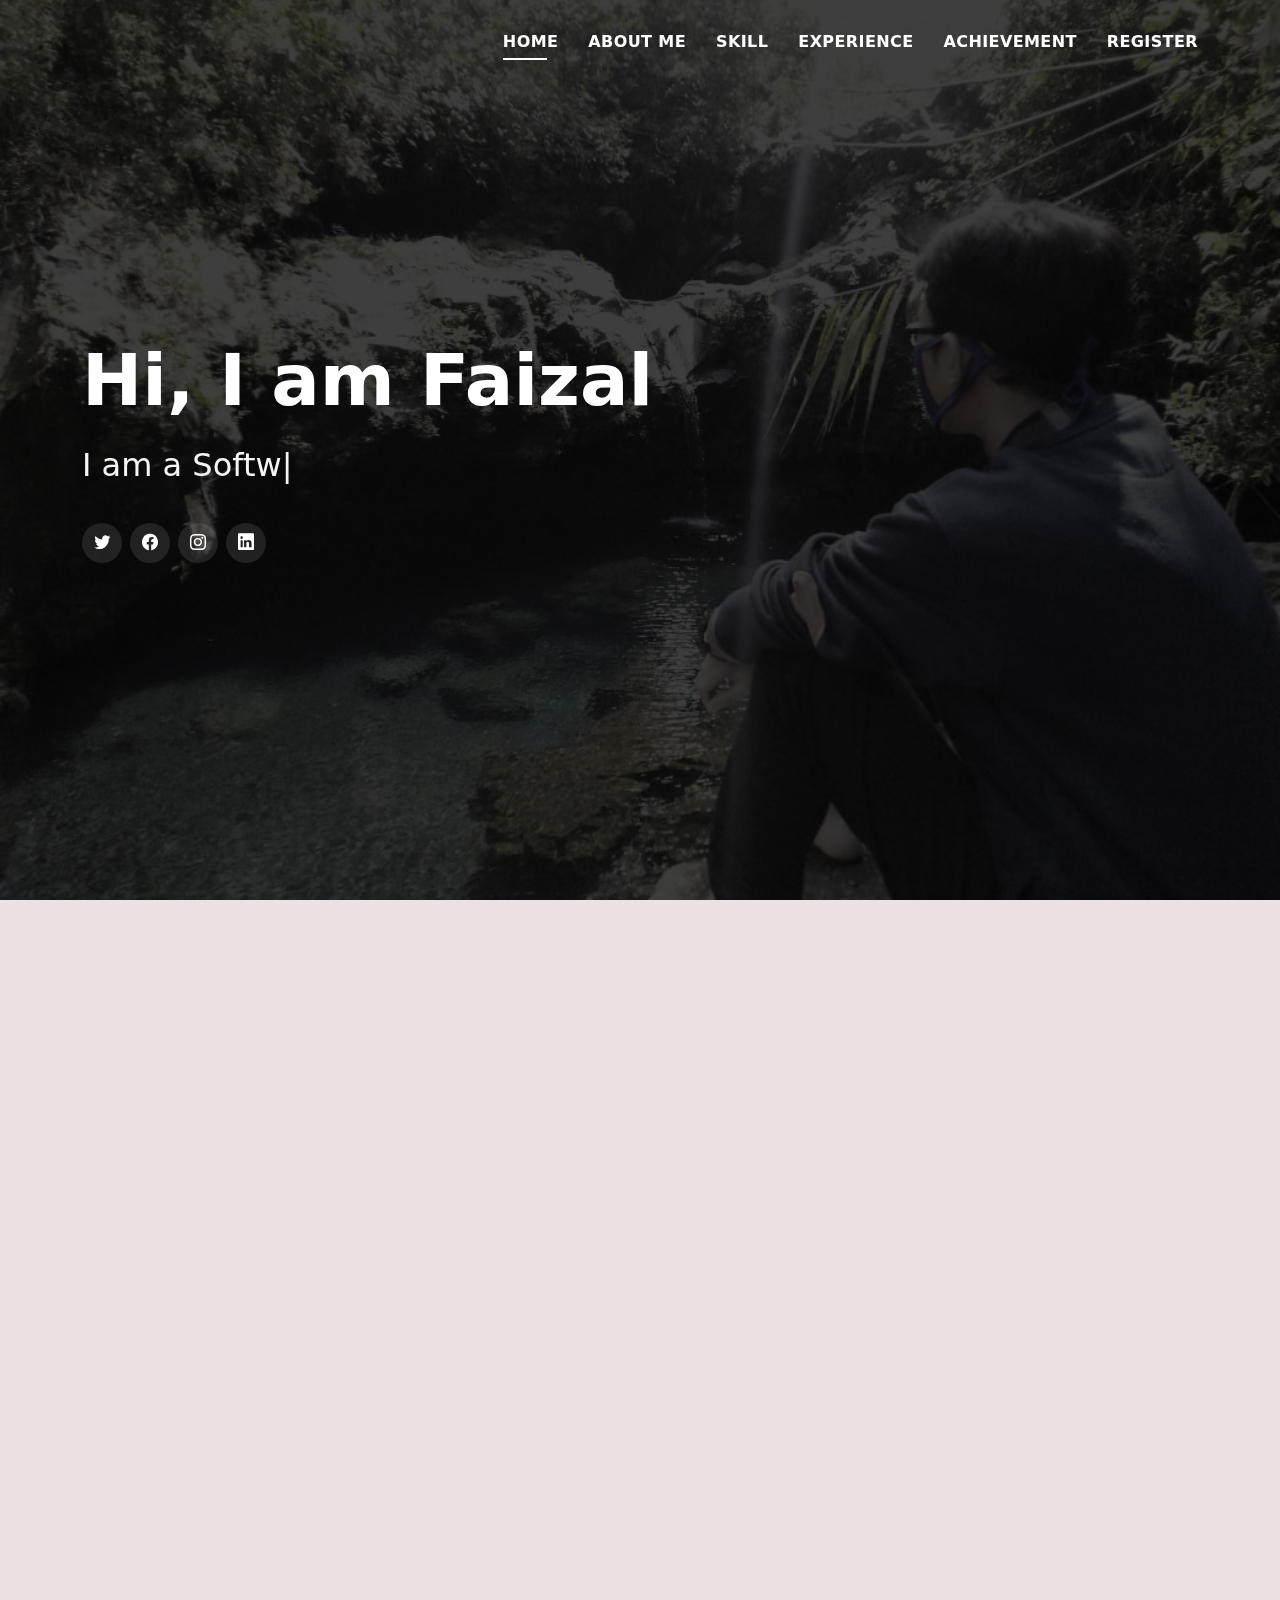
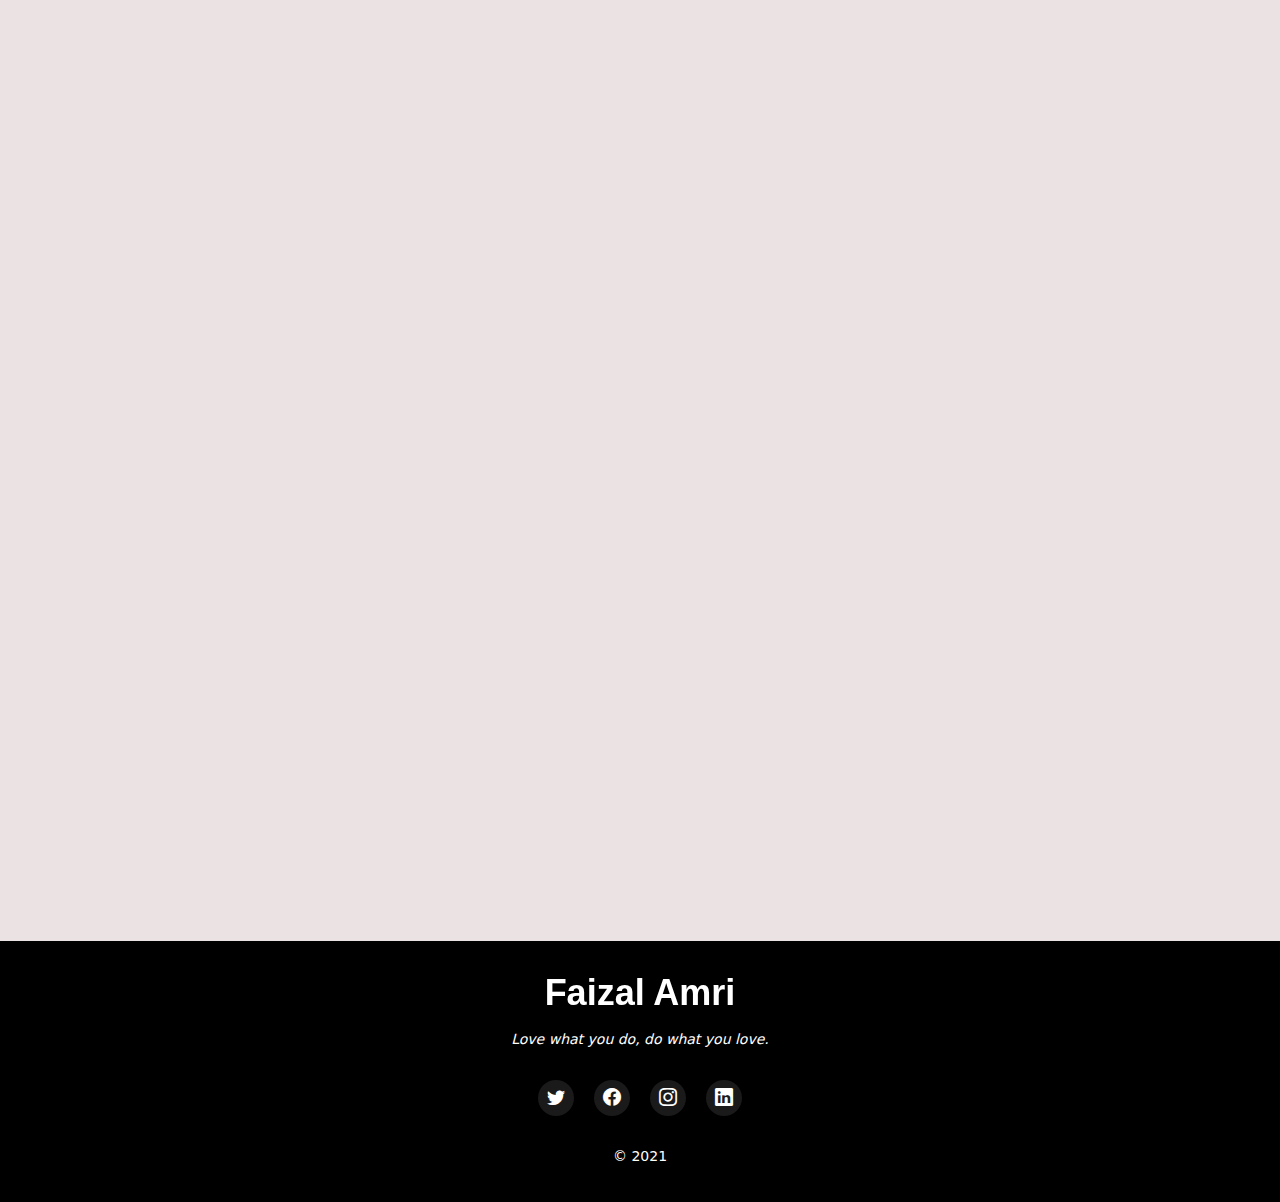
<file: index.html>
<!DOCTYPE html>
<html>

<head>


  <meta charset="utf-8">
  <meta content="width=device-width, initial-scale=1.0" name="viewport">

  <title>Welcome to My Profile | Faizal Amri</title>
  <meta content="" name="description">
  <meta content="" name="keywords">

  <!-- Favicons -->
  <link href="assets/img/icon.png" rel="icon">

  <!-- CSS Files -->
  <link href="https://unpkg.com/aos@2.3.1/dist/aos.css" rel="stylesheet">
  <link href="assets/vendor/bootstrap/css/bootstrap.min.css" rel="stylesheet">
  <link href="assets/vendor/bootstrap-icons/bootstrap-icons.css" rel="stylesheet">
  <link href="assets/vendor/glightbox/css/glightbox.min.css" rel="stylesheet">
  <link href="assets/vendor/swiper/swiper-bundle.min.css" rel="stylesheet">
  <link href="assets/css/style.css" rel="stylesheet">

  
</head>

<body>

  <!-- ======= Header ======= -->
  <header id="header" class="fixed-top">
    <div class="container d-flex align-items-center justify-content-between">
      <span></span>
      <nav id="navbar" class="navbar">
        <ul>
          <li><a class="nav-link scrollto active" href="#home">Home</a></li>
          <li><a class="nav-link scrollto" href="#about">About Me</a></li>
          <li><a class="nav-link scrollto" href="#skill">Skill</a></li>
          <li><a class="nav-link scrollto " href="#exp">Experience</a></li>
          <li><a class="nav-link scrollto " href="#ach">Achievement</a></li>
          <li><a class="nav-link scrollto " href="form.html">Register</a></li>
        </ul>
        <i class="bi bi-list mobile-nav-toggle"></i>
      </nav>
    </div>
  </header>
  <!-- End Header -->

  <!-- ======= Hero Section ======= -->
  <div id="home" class="hero route bg-image" style="background-image: url(assets/img/hero.jpg)">
    <div class="overlay-itro"></div>
    <div class="hero-content display-table">
      <div class="table-cell">
        <div class="container" data-aos="zoom-in" data-aos-duration="2000">
          <h1 class="hero-title mb-4">Hi, I am Faizal</h1>
          <p class="display-6 color-d">I am a <span class="typed" data-typed-items="Software Engineer , College Student, Freelancer"></span></p>
          <div class="social-links">
            <a href="https://mobile.twitter.com/lzyaaf" class="twitter"><i class="bi bi-twitter"></i></a>
            <a href="https://m.facebook.com/faizal.amri.9484" class="facebook"><i class="bi bi-facebook"></i></a>
            <a href="https://www.instagram.com/faizamr_/" class="instagram"><i class="bi bi-instagram"></i></a>
            <a href="https://www.linkedin.com/mwlite/in/faizal-amri-47a2541ba" class="linkedin"><i class="bi bi-linkedin"></i></a>
          </div>
        </div>
      </div>
    </div>
  </div><!-- End Hero Section -->

  <main id="main">

    <!-- ======= About Section ======= -->
    <section id="about" class="about-mf sect-pt4 route">
      <div class="container" data-aos="fade-up">
        <div class="row">
          <div class="col-sm-12">
            <div class="title-box text-center">
              <h3 class="title-a">
                About Me
              </h3>
              <div class="line-mf"></div>
            </div>
            <div class="box-shadow-full">
              <div class="row">
                <div class="row">
                  <div class="col-lg-4 about-img" data-aos="fade-right">
                    <img src="assets/img/profil.jpg" class="img-fluid" alt="">
                  </div>
                  <div class="col-lg-8 pt-4 pt-lg-0 content" data-aos="fade-left">
                    <h4>Profile</h4>
                    <div class="row">
                      <div class="col-lg-6">
                        <table>
                          <tr>
                            <td  width=150px><i class="bi bi-chevron-right"></i><strong>Name</strong></td>
                            <td width=15px>:</td>
                            <td>Faizal Amri</td>
                          </tr>
                          <tr>
                            <td><i class="bi bi-chevron-right"></i><strong>Date of Birth</strong></td>
                            <td>:</td>
                            <td>3 November 2001</td>
                          </tr>
                          <tr>
                            <td><i class="bi bi-chevron-right"></i><strong>Gender</strong></td>
                            <td>:</td>
                            <td>Male</td>
                          </tr>
                          <tr>
                            <td><i class="bi bi-chevron-right"></i><strong>Religion</strong></td>
                            <td>:</td>
                            <td>Islam</td>
                          </tr>
                        </table>
                      </div>
                      <div class="col-lg-6">
                        <table>
                          <tr>
                            <td  width=150px><i class="bi bi-chevron-right"></i><strong>City</strong></td>
                            <td width=15px>:</td>
                            <td>Tegal</td>
                          </tr>
                          <tr>
                            <td><i class="bi bi-chevron-right"></i><strong>E-mail</strong></td>
                            <td>:</td>
                            <td>Faizalamri15@gmail.com</td>
                          </tr>
                          <tr>
                            <td><i class="bi bi-chevron-right"></i><strong>Phone</strong></td>
                            <td>:</td>
                            <td>+62 852-1934-7648</td>
                          </tr>
                        </table>
                      </div>
                    </div>
                    <br>
                    <h4>Interest</h4>
                    <div class="skill-mf">
                      <span>Game</span>
                      <div class="progress">
                        <div class="progress-bar" role="progressbar" style="width: 90%;" aria-valuenow="90" aria-valuemin="0" aria-valuemax="100"></div>
                      </div>
                      <span>Programming</span>
                      <div class="progress">
                        <div class="progress-bar" role="progressbar" style="width: 85%" aria-valuenow="85" aria-valuemin="0" aria-valuemax="100"></div>
                      </div>
                      <span>Music</span>
                      <div class="progress">
                        <div class="progress-bar" role="progressbar" style="width: 80%" aria-valuenow="80" aria-valuemin="0" aria-valuemax="100"></div>
                      </div>
                      <span>Movie</span>
                      <div class="progress">
                        <div class="progress-bar" role="progressbar" style="width: 85%" aria-valuenow="85" aria-valuemin="0" aria-valuemax="100"></div>
                      </div>
                    </div>
                  </div>
                </div>
              </div>
            </div>
          </div>
        </div>
      </div>
    </section>
    <!-- End About Section -->

    <!-- ======= Skill Section ======= -->
    <section id="skill" class="services-mf pt-5 route">
      <div class="container" data-aos="fade-up">
        <div class="row">
          <div class="col-sm-12">
            <div class="title-box text-center">
              <h3 class="title-a">
                Skill
              </h3>
              <div class="line-mf"></div>
            </div>
          </div>
        </div>
        <div class="row">
          <div class="col-lg-4  col-md-4 col-sm-4">
            <div class="service-box">
              <div class="service-ico">
                <img src="assets/img/html.jpg" height="120px">
              </div>
              <div class="service-content">
                <br>
                <h5>HTML</h5>
              </div>
            </div>
          </div>
          <div class="col-lg-4  col-md-4 col-sm-4">
            <div class="service-box">
              <div class="service-ico">
                <img src="assets/img/css.jpg" height="120px">
              </div>
              <div class="service-content">
                <br>
                <h5>CSS</h5>
              </div>
            </div>
          </div>
          <div class="col-lg-4  col-md-4 col-sm-4">
            <div class="service-box">
              <div class="service-ico">
                <img src="assets/img/js.jpg" height="120px">
              </div>
              <div class="service-content">
                <br>
                <h5>JAVASCRIPT</h5>
              </div>
            </div>
          </div>
          <div class="col-lg-4 col-md-4 col-sm-4">
            <div class="service-box">
              <div class="service-ico">
                <img src="assets/img/mysql.jpg" height="120px">
              </div>
              <div class="service-content">
                <br>
                <h5>MYSQL</h5>
              </div>
            </div>
          </div>
          <div class="col-lg-4 col-md-4 col-sm-4">
            <div class="service-box">
              <div class="service-ico">
                <img src="assets/img/java.jpg" height="120px">
              </div>
              <div class="service-content">
                <br>
                <h5>JAVA</h5>
              </div>
            </div>
          </div>
          <div class="col-lg-4 col-md-4 col-sm-4">
            <div class="service-box">
              <div class="service-ico">
                <img src="assets/img/c.jpg" height="120px">
              </div>
              <div class="service-content">
                <br>
                <h5>C</h5>
              </div>
            </div>
          </div>
          <div class="col-lg-4 col-md-4 col-sm-4">
            <div class="service-box">
              <div class="service-ico">
                <img src="assets/img/cpp.jpg" height="120px">
              </div>
              <div class="service-content">
                <br>
                <h5>C++</h5>
              </div>
            </div>
          </div>
          <div class="col-lg-4 col-md-4 col-sm-4">
            <div class="service-box">
              <div class="service-ico">
                <img src="assets/img/py.jpg" height="120px">
              </div>
              <div class="service-content">
                <br>
                <h5>PYTHON</h5>
              </div>
            </div>
          </div>
          <div class="col-lg-4 col-md-4 col-sm-4">
            <div class="service-box">
              <div class="service-ico">
                <img src="assets/img/r.jpg" height="120px">
              </div>
              <div class="service-content">
                <br>
                <h5>R</h5>
              </div>
            </div>
          </div>
        </div>
      </div>
    </section>

    <section class="services-mf pt-5 route">
      <div class="container" data-aos="fade-up">
        <div class="row">
          <div class="col-sm-12">
            <div class="title-box text-center">
              <h3 class="title-a">
                Language
              </h3>
              <div class="line-mf"></div>
            </div>
          </div>
        </div>
        <div class="row">
          <div class="box-shadow-full">
            <div class="row">
              <div class="col-sm-4 col-lg-4">
                <div class="counter-box counter-box pt-4 pt-md-0">
                  <div class="counter-ico">
                    <img src="assets/img/id.png" height="120px">
                  </div>
                  <div class="counter-num">
                    <p><span data-purecounter-start="0" data-purecounter-end="100" data-purecounter-duration="1" class="counter purecounter"></span>%</p>
                    <h4>INDONESIA</h4>
                  </div>
                </div>
              </div>
              <div class="col-sm-4 col-lg-4">
                <div class="counter-box counter-box pt-4 pt-md-0">
                  <div class="counter-ico">
                    <img src="assets/img/uk.png" height="120px">
                  </div>
                  <div class="counter-num">
                    <p><span data-purecounter-start="0" data-purecounter-end="85" data-purecounter-duration="1" class="counter purecounter"></span>%</p>
                    <h4>ENGLISH</h4>
                  </div>
                </div>
              </div>
              <div class="col-sm-4 col-lg-4">
                <div class="counter-box counter-box pt-4 pt-md-0">
                  <div class="counter-ico">
                    <img src="assets/img/jp.png" height="120px">
                  </div>
                  <div class="counter-num">
                    <p><span data-purecounter-start="0" data-purecounter-end="70" data-purecounter-duration="1" class="counter purecounter"></span>%</p>
                    <h4>JAPAN</h4>
                  </div>
                </div>
              </div>
            </div>
          </div>
        </div>
      </div>
    </section>   
    <!-- End Skill Section -->

    <!-- ======= Experience Section ======= -->
    <section id="exp" class="resume pt-5">
      <div class="container" data-aos="fade-up">
        <div class="row">
          <div class="col-sm-12">
            <div class="title-box text-center">
              <h3 class="title-a">
                Experience
              </h3>
              <div class="line-mf"></div>
            </div>
          </div>
        </div>
        <div class="row box-shadow-full">
          <div class="col-lg-5 exp" data-aos="fade-right">  
            <h3 class="resume-title">Education</h3>
            <div class="resume-item">
              <h4>SD Negeri 3 Suradadi</h4>
              <h5>2018 - 2014</h5>
              <p>Reguler</p>
            </div>
            <div class="resume-item">
              <h4>SMP Negeri 9 Tegal</h4>
              <h5>2014 - 2017</h5>
              <p>Reguler</p>
            </div>
            <div class="resume-item">
              <h4>SMA Negeri 2 Tegal</h4>
              <h5>2017 - 2020</h5>
              <p>Math and Science</p>
            </div>
            <div class="resume-item">
              <h4>Universitas Jenderal Soedirman</h4>
              <h5>2020 - Recent</h5>
              <p>Informatics</p>
            </div>
          </div>
          <div class="col-lg-5 exp" data-aos="fade-left">  
            <h3 class="resume-title">Organization Experience</h3>
            <div class="resume-item">
              <h4>Japan Conversation Club</h4>
              <h5>2017 - 2019</h5>
              <p>Treasurer</p>
            </div>
            <div class="resume-item">
              <h4>English Conversation Club</h4>
              <h5>2017 - 2020</h5>
              <p>Member</p>
            </div>
            <div class="resume-item">
              <h4>Merpati Putih Kolat SMAN 2 Tegal</h4>
              <h5>2017 - 2020</h5>
              <p>Vice Chairman</p>
            </div>
            <div class="resume-item">
              <h4>Himpunan Mahasiswa Informatika Unsoed</h4>
              <h5>2021 - Recent</h5>
              <p>Treasurer</p>
            </div>
          </div>
        </div>
      </div>
    </section>
    <!-- End Experience Section -->

    <!-- ======= Achievement Section ======= -->
    <section id="ach" class="resume pt-5">
      <div class="container" data-aos="fade-up">
        <div class="row">
          <div class="col-sm-12">
            <div class="title-box text-center">
              <h3 class="title-a">
                Achievement
              </h3>
              <div class="line-mf"></div>
            </div>
          </div>
        </div>
        <div class="row">
          <div class="col-lg-6">
            <div class="service-box">
              <div id="lomba-1" class="carousel slide" data-bs-ride="carousel">
                <div class="carousel-inner">
                  <div class="carousel-item active">
                    <img src="assets/img/sl-1.jpg" class="d-block w-100" alt="...">
                  </div>
                  <div class="carousel-item">
                    <img src="assets/img/sl-2.jpg" class="d-block w-100" alt="...">
                  </div>
                  <div class="carousel-item">
                    <img src="assets/img/sl-3.jpg" class="d-block w-100" alt="...">
                  </div>
                  <div class="carousel-item">
                    <img src="assets/img/sl-4.jpg" class="d-block w-100" alt="...">
                  </div>
                </div>
                <button class="carousel-control-prev" type="button" data-bs-target="#lomba-1" data-bs-slide="prev">
                  <span class="carousel-control-prev-icon" aria-hidden="true"></span>
                  <span class="visually-hidden">Previous</span>
                </button>
                <button class="carousel-control-next" type="button" data-bs-target="#lomba-1" data-bs-slide="next">
                  <span class="carousel-control-next-icon" aria-hidden="true"></span>
                  <span class="visually-hidden">Next</span>
                </button>
              </div>
              <div class="ach">
                <br>
                <p>3<sup>rd</sup> Place</p>
                <h4>Pekan Olahraga Pelajar - Pencak Silat <br> Troughout Tegal City</h4>
                <h5>2018</h5>
              </div>
            </div>
          </div>
          <div class="col-lg-6">
            <div class="service-box">
              <div id="lomba-2" class="carousel slide" data-bs-ride="carousel">
                <div class="carousel-inner">
                  <div class="carousel-item active">
                    <img src="assets/img/kbi-1.jpg" class="d-block w-100" alt="...">
                  </div>
                  <div class="carousel-item">
                    <img src="assets/img/kbi-2.jpg" class="d-block w-100" alt="...">
                  </div>
                  <div class="carousel-item">
                    <img src="assets/img/kbi-3.jpg" class="d-block w-100" alt="...">
                  </div>
                  <div class="carousel-item">
                    <img src="assets/img/kbi-4.jpg" class="d-block w-100" alt="...">
                  </div>
                </div>
                <button class="carousel-control-prev" type="button" data-bs-target="#lomba-2" data-bs-slide="prev">
                  <span class="carousel-control-prev-icon" aria-hidden="true"></span>
                  <span class="visually-hidden">Previous</span>
                </button>
                <button class="carousel-control-next" type="button" data-bs-target="#lomba-2" data-bs-slide="next">
                  <span class="carousel-control-next-icon" aria-hidden="true"></span>
                  <span class="visually-hidden">Next</span>
                </button>
              </div>
              <div class="ach">
                <br>
                <p>3<sup>rd</sup> Place</p>
                <h4>Kompetisi Bahasa indonesia V - Cerdas Cermat <br> Troughout Pekalongan Recidency</h4>
                <h5>2019</h5>
              </div>
            </div>
          </div>
          <div class="col-lg-6">
            <div class="service-box">
              <div id="lomba-3" class="carousel slide" data-bs-ride="carousel">
                <div class="carousel-inner">
                  <div class="carousel-item active">
                    <img src="assets/img/ec19-1.jpg" class="d-block w-100" alt="...">
                  </div>
                  <div class="carousel-item">
                    <img src="assets/img/ec19-2.jpg" class="d-block w-100" alt="...">
                  </div>
                  <div class="carousel-item">
                    <img src="assets/img/ec19-3.jpg" class="d-block w-100" alt="...">
                  </div>
                  <div class="carousel-item">
                    <img src="assets/img/ec19-4.jpg" class="d-block w-100" alt="...">
                  </div>
                </div>
                <button class="carousel-control-prev" type="button" data-bs-target="#lomba-3" data-bs-slide="prev">
                  <span class="carousel-control-prev-icon" aria-hidden="true"></span>
                  <span class="visually-hidden">Previous</span>
                </button>
                <button class="carousel-control-next" type="button" data-bs-target="#lomba-3" data-bs-slide="next">
                  <span class="carousel-control-next-icon" aria-hidden="true"></span>
                  <span class="visually-hidden">Next</span>
                </button>
              </div>
              <div class="ach">
                <br>
                <p>2<sup>nd</sup> Place</p>
                <h4>English Contest - Quicky Macky <br> Troughout Central Java and Cirebon</h4>
                <h5>2019</h5>
              </div>
            </div>
          </div>
          <div class="col-lg-6">
            <div class="service-box">
              <div id="lomba-4" class="carousel slide" data-bs-ride="carousel">
                <div class="carousel-inner">
                  <div class="carousel-item active">
                    <img src="assets/img/ec20-1.jpg" class="d-block w-100" alt="...">
                  </div>
                  <div class="carousel-item">
                    <img src="assets/img/ec20-2.jpg" class="d-block w-100" alt="...">
                  </div>
                  <div class="carousel-item">
                    <img src="assets/img/ec20-3.jpg" class="d-block w-100" alt="...">
                  </div>
                  <div class="carousel-item">
                    <img src="assets/img/ec20-4.jpg" class="d-block w-100" alt="...">
                  </div>
                </div>
                <button class="carousel-control-prev" type="button" data-bs-target="#lomba-4" data-bs-slide="prev">
                  <span class="carousel-control-prev-icon" aria-hidden="true"></span>
                  <span class="visually-hidden">Previous</span>
                </button>
                <button class="carousel-control-next" type="button" data-bs-target="#lomba-4" data-bs-slide="next">
                  <span class="carousel-control-next-icon" aria-hidden="true"></span>
                  <span class="visually-hidden">Next</span>
                </button>
              </div>
              <div class="ach">
                <br>
                <p>2<sup>nd</sup> Place</p>
                <h4>English Contest - Quicky Macky <br> Troughout Central Java and Cirebon</h4>
                <h5>2020</h5>
              </div>
            </div>
          </div>
        </div>
      </div>
    </section>
    <!-- End Achievement Section -->

  </main><!-- End #main -->

  <!-- ======= Footer ======= -->
  <footer id="footer">
    <div class="container">
      <h3>Faizal Amri</h3>
      <p>Love what you do, do what you love.</p>
      <div class="social-links text-center">
        <a href="https://mobile.twitter.com/lzyaaf" class="twitter"><i class="bi bi-twitter"></i></a>
        <a href="https://m.facebook.com/faizal.amri.9484" class="facebook"><i class="bi bi-facebook"></i></a>
        <a href="https://www.instagram.com/faizamr_/" class="instagram"><i class="bi bi-instagram"></i></a>
        <a href="https://www.linkedin.com/mwlite/in/faizal-amri-47a2541ba" class="linkedin"><i class="bi bi-linkedin"></i></a>
      </div>
      <div class="copyright">
        &copy; 2021
      </div>
    </div>
  </footer>
  <!-- End Footer -->

  <div id="preloader"></div>
  <a href="#" class="back-to-top d-flex align-items-center justify-content-center"><i class="bi bi-arrow-up-short"></i></a>

  <!-- JS Files -->
  <script src="assets/vendor/bootstrap/js/bootstrap.bundle.min.js"></script>
  <script src="assets/vendor/glightbox/js/glightbox.min.js"></script>
  <script src="assets/vendor/php-email-form/validate.js"></script>
  <script src="assets/vendor/purecounter/purecounter.js"></script>
  <script src="assets/vendor/swiper/swiper-bundle.min.js"></script>
  <script src="assets/vendor/typed.js/typed.min.js"></script>
  <script src="assets/js/main.js"></script>
  <script src="https://unpkg.com/aos@2.3.1/dist/aos.js"></script>

  <script>
       AOS.init({
    easing: 'ease-out-back',
    duration: 1000
    });
    
    hljs.initHighlightingOnLoad();
    
    $('.hero__scroll').on('click', function(e) {
      $('html, body').animate({
        scrollTop: $(window).height()
      }, 1200);
    });
  </script>
</body>

</html>
</file>
<file: assets/css/style.css>
/*--------------------------------------------------------------
# General
--------------------------------------------------------------*/
body {
  background-color: #ebe3e3;
  color: #4e4e4e;
}

h1,
h2,
h3,
h4,
h5,
h6 {
  color: #1e1e1e;
}

a {
  color: #1e1e1e;
  text-decoration: none;
  transition: all 0.5s ease-in-out;
}
a:hover {
  color: #0078ff;
  text-decoration: none;
  transition: all 0.5s ease-in-out;
}

.p-r {
  position: relative;
}

.color-a {
  text-decoration: none;
  color: #0078ff;
}

.color-d {
  color: #f5f5f5;
}

.color-text-a {
  text-decoration: none;
  color: #4e4e4e;
}

.box-shadow, .card-blog, .work-box, .service-box, .paralax-mf {
  box-shadow: 0 13px 8px -10px rgba(0, 0, 0, 0.1);
}

.box-shadow-a, .button:hover {
  text-decoration: none;
  box-shadow: 0 0 0 4px #cde1f8;
}

.display-5 {
  font-size: 2.5rem;
  font-weight: 300;
  line-height: 1.1;
}

.display-6 {
  font-size: 2rem;
  font-weight: 300;
  line-height: 1.1;
}

.avatar {
  width: 32px;
  height: 32px;
  margin-right: 4px;
  overflow: hidden;
}

.bg-image {
  background-repeat: no-repeat;
  background-attachment: fixed;
  background-size: cover;
  background-position: center center;
}
@media (max-width: 1024px) {
  .bg-image {
    background-attachment: scroll;
  }
}

.overlay-mf {
  background-color: #0078ff;
}

.overlay-mf {
  position: absolute;
  top: 0;
  left: 0px;
  padding: 0;
  height: 100%;
  width: 100%;
  opacity: 0.7;
}

.paralax-mf {
  position: relative;
  padding: 8rem 0;
}

.display-table {
  width: 100%;
  height: 100%;
  display: table;
}

.table-cell {
  text-align: left;
  display: table-cell;
  vertical-align: middle;
}

/*--/ Sections /--*/
.sect-4 {
  padding: 4rem 0;
}

.sect-pt4 {
  padding-top: 4rem;
}

.sect-mt4 {
  margin-top: 4rem;
}

/*--/ Title s /--*/
.title-s {
  font-weight: 600;
  color: #1e1e1e;
  font-size: 1.1rem;
}

/*--/ Title A /--*/
.title-box {
  margin-bottom: 4rem;
}

.title-a {
  text-decoration: none;
  font-size: 3rem;
  font-weight: bold;
  text-transform: uppercase;
}

.subtitle-a {
  text-decoration: none;
  color: #4e4e4e;
}

.line-mf {
  width: 40px;
  height: 5px;
  background-color: rgb(218, 165, 32);
  margin: 0 auto;
}

/*--/ Title Left /--*/
.title-box-2 {
  margin-bottom: 3rem;
}

.title-left {
  font-size: 2rem;
  position: relative;
}
.title-left:before {
  content: "";
  position: absolute;
  height: 3px;
  background-color: #0078ff;
  width: 100px;
  bottom: -12px;
}

/*------/ Box /------*/
.box-pl2 {
  padding-left: 2rem;
}

.box-shadow-full {
  border-radius: 1rem;
  padding: 3rem 1.25rem;
  position: relative;
  background-color: #fff;
  margin-bottom: 3rem;
  z-index: 2;
  box-shadow: 0 1px 1px 0 rgba(0, 0, 0, 0.06), 0 2px 5px 0 rgba(0, 0, 0, 0.2);
}
@media (min-width: 768px) {
  .box-shadow-full {
    padding: 3rem;
  }
}

/*------/ Socials /------*/
.socials {
  padding: 1.5rem 0;
}
.socials ul li {
  display: inline-block;
}
.socials .ico-circle {
  height: 40px;
  width: 40px;
  font-size: 1.2rem;
  border-radius: 50%;
  line-height: 1.6;
  margin: 0 15px 0 0;
  box-shadow: 0 0 0 3px #0078ff;
  transition: all 500ms ease;
}
.socials .ico-circle:hover {
  background-color: #0078ff;
  color: #fff;
  box-shadow: 0 0 0 3px #cde1f8;
  transition: all 500ms ease;
}

/*------/ Ul resect /------*/
.ul-resect, .widget-tags ul, .widget-sidebar .list-sidebar, .box-comments .list-comments, .blog-wrapper .post-meta ul, .list-ico, .socials ul {
  list-style: none;
  padding-left: 0;
  margin-bottom: 0;
}

.list-ico {
  line-height: 2;
}
.list-ico span {
  color: #0078ff;
  margin-right: 10px;
}

/*------/ Ico Circle /------*/
.ico-circle {
  height: 100px;
  width: 100px;
  font-size: 2rem;
  border-radius: 50%;
  line-height: 1.55;
  margin: 0 auto;
  text-align: center;
  box-shadow: 0 0 0 10px #0078ff;
  display: block;
}

/*------/ Owl Carousel /------*/
.owl-theme .owl-dots {
  text-align: center;
  margin-top: 18px;
}
.owl-theme .owl-dots .owl-dot {
  display: inline-block;
}
.owl-theme .owl-dots .owl-dot span {
  width: 18px;
  height: 7px;
  margin: 5px 5px;
  background: #cde1f8;
  border: 0px solid #cde1f8;
  display: block;
  transition: all 0.6s ease-in-out;
  cursor: pointer;
}
.owl-theme .owl-dots .owl-dot:hover span {
  background-color: #cde1f8;
}
.owl-theme .owl-dots .owl-dot.active span {
  background-color: #1B1B1B;
  width: 25px;
}

/*--/ Scrolltop s /--*/
.scrolltop-mf {
  position: relative;
  display: none;
}
.scrolltop-mf span {
  z-index: 999;
  position: fixed;
  width: 42px;
  height: 42px;
  background-color: #0078ff;
  opacity: 0.7;
  font-size: 1.6rem;
  line-height: 1.5;
  text-align: center;
  color: #fff;
  top: auto;
  left: auto;
  right: 30px;
  bottom: 50px;
  cursor: pointer;
  border-radius: 50%;
}

/*--------------------------------------------------------------
# Back to top button
--------------------------------------------------------------*/
.back-to-top {
  position: fixed;
  visibility: hidden;
  opacity: 0;
  right: 15px;
  bottom: 15px;
  z-index: 996;
  background: rgb(218, 165, 32);
  width: 40px;
  height: 40px;
  border-radius: 50px;
  transition: all 0.4s;
}
.back-to-top i {
  font-size: 28px;
  color: #fff;
  line-height: 0;
}
.back-to-top:hover {
  background: rgba(218, 165, 32, 0.6);
  color: #fff;
}
.back-to-top.active {
  visibility: visible;
  opacity: 1;
}

/*------/ Prelaoder /------*/
#preloader {
  position: fixed;
  top: 0;
  left: 0;
  right: 0;
  bottom: 0;
  z-index: 9999;
  overflow: hidden;
  background: #fff;
}

#preloader:before {
  content: "";
  position: fixed;
  top: calc(50% - 30px);
  left: calc(50% - 30px);
  border: 6px solid rgb(218, 165, 32);
  border-top-color: #fff;
  border-bottom-color: #fff;
  border-radius: 50%;
  width: 60px;
  height: 60px;
  -webkit-animation: animate-preloader 1s linear infinite;
  animation: animate-preloader 1s linear infinite;
}

@-webkit-keyframes animate-preloader {
  0% {
    transform: rotate(0deg);
  }
  100% {
    transform: rotate(360deg);
  }
}

@keyframes animate-preloader {
  0% {
    transform: rotate(0deg);
  }
  100% {
    transform: rotate(360deg);
  }
}
/*------/ Button /------*/
.button {
  display: inline-block;
  padding: 0.3rem 0.6rem;
  text-align: center;
  vertical-align: middle;
  -webkit-user-select: none;
  -moz-user-select: none;
  user-select: none;
  font-size: 1rem;
  border-radius: 0.3rem;
  border: 1px solid transparent;
  transition: all 500ms ease;
  cursor: pointer;
}
.button:focus {
  outline: 0;
}
.button:hover {
  background-color: #0062d3;
  color: #fff;
  transition: all 500ms ease;
}

.button-a {
  text-decoration: none;
  background-color: #0078ff;
  color: #fff;
  border-color: #cde1f8;
}

.button-big {
  padding: 0.9rem 2.3rem;
  font-size: 1.2rem;
}

.button-rouded {
  border-radius: 5rem;
}

.btn-lg {
  padding: 0.5rem 1rem;
  font-size: 1.25rem;
  line-height: 1.5;
  border-radius: 0.3rem;
}

/*--------------------------------------------------------------
# Header
--------------------------------------------------------------*/
#header {
  transition: all 0.5s;
  z-index: 997;
  padding: 20px 0;
}
#header.header-scrolled {
  background: rgb(0, 0, 0, 0.9); 
  padding: 12px 0;
}
#form-header {
  background: rgb(0, 0, 0, 0.9); 
  padding: 12px 0;
}

/*--------------------------------------------------------------
# Navigation Menu
--------------------------------------------------------------*/
/**
* Desktop Navigation 
*/
.navbar {
  padding: 0;
}
.navbar ul {
  margin: 0;
  padding: 0;
  display: flex;
  list-style: none;
  align-items: center;
}
.navbar li {
  position: relative;
}
.navbar > ul > li {
  white-space: nowrap;
  padding: 10px 0 10px 30px;
}
.navbar a, .navbar a:focus {
  display: flex;
  align-items: center;
  justify-content: space-between;
  color: #fff;
  font-size: 16px;
  font-weight: 600;
  padding: 0;
  white-space: nowrap;
  transition: 0.3s;
  letter-spacing: 0.4px;
  position: relative;
  text-transform: uppercase;
}
.navbar a i, .navbar a:focus i {
  font-size: 12px;
  line-height: 0;
  margin-left: 5px;
}
.navbar > ul > li > a:before {
  content: "";
  position: absolute;
  width: 100%;
  height: 2px;
  bottom: -6px;
  left: 0;
  width: 0;
  background-color: #fff;
  visibility: hidden;
  transition: all 0.3s ease-in-out 0s;
}
.navbar a:hover:before, .navbar li:hover > a:before, .navbar .active:before {
  visibility: visible;
  width: 80%;
}
.navbar a:hover, .navbar .active, .navbar .active:focus, .navbar li:hover > a {
  color: #fff;
}

/**
* Mobile Navigation 
*/
.mobile-nav-toggle {
  color: #fff;
  font-size: 28px;
  cursor: pointer;
  display: none;
  line-height: 0;
  transition: 0.5s;
}

@media (max-width: 991px) {
  .mobile-nav-toggle {
    display: block;
  }
  .navbar ul {
    display: none;
  }
}
.navbar-mobile {
  position: fixed;
  overflow: hidden;
  top: 0;
  right: 0;
  left: 0;
  bottom: 0;
  background: rgba(78, 78, 78, 0.9);
  transition: 0.3s;
  z-index: 999;
}
.navbar-mobile .mobile-nav-toggle {
  position: absolute;
  top: 15px;
  right: 15px;
}
.navbar-mobile ul {
  display: block;
  position: absolute;
  top: 55px;
  right: 15px;
  bottom: 15px;
  left: 15px;
  padding: 10px 0;
  background-color: #fff;
  overflow-y: auto;
  transition: 0.3s;
}
.navbar-mobile > ul > li {
  padding: 0;
}
.navbar-mobile a:hover:before, .navbar-mobile li:hover > a:before, .navbar-mobile .active:before {
  visibility: hidden;
}
.navbar-mobile a, .navbar-mobile a:focus {
  padding: 10px 20px;
  font-size: 15px;
  color: #4e4e4e;
}
.navbar-mobile a:hover, .navbar-mobile .active, .navbar-mobile li:hover > a {
  color: rgb(218, 165, 32);
}
.navbar-mobile .getstarted, .navbar-mobile .getstarted:focus {
  margin: 15px;
}

/*--------------------------------------------------------------
# Hero Section
--------------------------------------------------------------*/
.hero {
  height: 100vh;
  position: relative;
  color: #fff;
}
.hero .hero-content {
  text-align: center;
  position: absolute;
}
.hero .overlay-itro {
  background-color: rgba(0, 0, 0, 0.6);
  position: absolute;
  top: 0;
  left: 0px;
  padding: 0;
  height: 100%;
  width: 100%;
  opacity: 0.9;
}
.hero .hero-title {
  color: #fff;
  font-weight: 600;
  font-size: 3rem;
}
@media (min-width: 768px) {
  .hero .hero-title {
    font-size: 4.5rem;
  }
}
.hero .hero-subtitle {
  font-size: 1.5rem;
  font-weight: 600;
}
@media (min-width: 768px) {
  .hero .hero-subtitle {
    font-size: 2.5rem;
  }
}
.hero .text-slider-items {
  display: none;
}

.hero-single {
  height: 350px;
}
.hero-single .hero-content {
  margin-top: 30px;
}
.hero-single .hero-title {
  text-transform: uppercase;
  font-size: 3rem;
}
@media (min-width: 768px) {
  .hero-single .hero-title {
    font-size: 3.5rem;
  }
}
.hero-single .breadcrumb {
  background-color: transparent;
  color: #0078ff;
}
.hero-single .breadcrumb .breadcrumb-item:before {
  color: #cde1f8;
}
.hero-single .breadcrumb .breadcrumb-item.active {
  color: #cde1f8;
}
.hero-single .breadcrumb a {
  color: #fff;
}
.social-links {
  margin-top: 40px;
  display: flex;
}
.social-links a {
  font-size: 16px;
  display: flex;
  justify-content: center;
  align-items: center;
  background: rgba(255, 255, 255, 0.1);
  color: #fff;
  line-height: 1;
  margin-right: 8px;
  border-radius: 50%;
  width: 40px;
  height: 40px;
}
.social-links a:hover {
  background: rgb(218, 165, 32);
}

/*--------------------------------------------------------------
# About
--------------------------------------------------------------*/
.about-mf .box-shadow-full {
  padding-top: 4rem;
  padding-bottom: 4rem;
}
.about-mf .about-img {
  margin-bottom: 2rem;
}
.about-mf .about-img img {
  margin-left: 10px;
}
@media (min-width: 767px) {
  .about-mf .box-pl2 {
    margin-top: 3rem;
    padding-left: 0rem;
  }
}

.skill-mf span {
  color: #4e4e4e;
}
.skill-mf .progress {
  background-color: rgb(209, 195, 162);
  margin: 0.5rem 0 1.2rem 0;
  border-radius: 0;
  height: 0.7rem;
}
.skill-mf .progress .progress-bar {
  height: 0.7rem;
  background-color: rgb(218, 165, 32);
}

/*--------------------------------------------------------------
# Skill
--------------------------------------------------------------*/
.service-box {
  background-color: #fff;
  padding: 2.5rem 1.3rem;
  border-radius: 1rem;
  margin-bottom: 3rem;
  text-align: center;
}
.service-box:hover .ico-circle {
  transition: all 500ms ease;
  color: #fff;
  background-color: #0078ff;
  box-shadow: 0 0 0 10px #cde1f8;
}
.service-box .service-ico {
  margin-bottom: 1rem;
  color: #1e1e1e;
}
.service-box .ico-circle {
  transition: all 500ms ease;
  display: inline-flex;
  align-items: center;
  justify-content: center;
}
.service-box .ico-circle i {
  line-height: 0;
  font-size: 40px;
}
.service-box .s-title {
  font-size: 1.4rem;
  text-transform: uppercase;
  text-align: center;
  padding: 0.4rem 0;
}
.service-box .s-description {
  color: #4e4e4e;
}
.service-ico img {
  border-radius: 1rem;
}

/*--------------------------------------------------------------
# Language
--------------------------------------------------------------*/
.counter-box {
  text-align: center;
}
@media (min-width: 577px) {
  .counter-box {
    margin-bottom: 1.8rem;
  }
}
.counter-ico {
  margin-bottom: 1rem;
}
.counter-num .counter {
  font-size: 2rem;
  margin-bottom: 0;
}

/*--------------------------------------------------------------
# Experience
--------------------------------------------------------------*/
.resume .resume-title {
  font-size: 26px;
  font-weight: 700;
  margin-top: 20px;
  margin-bottom: 40px;
  color: #050d18;
  text-transform: uppercase;
}
.resume .resume-item {
  padding: 0 0 20px 20px;
  margin-top: -2px;
  border-left: 2px solid #1f5297;
  position: relative;
}
.resume .resume-item h4 {
  line-height: 18px;
  font-size: 18px;
  font-weight: 600;
  color: #050d18;
  margin-bottom: 10px;
}
.resume .resume-item h5 {
  font-size: 16px;
  background: #e4edf9;
  padding: 5px 15px;
  display: inline-block;
  font-weight: 600;
  margin-bottom: 10px;
}
.resume .resume-item ul {
  padding-left: 20px;
}
.resume .resume-item ul li {
  padding-bottom: 10px;
}
.resume .resume-item:last-child {
  padding-bottom: 0;
}
.resume .resume-item::before {
  content: "";
  position: absolute;
  width: 16px;
  height: 16px;
  border-radius: 50px;
  left: -9px;
  top: 0;
  background: #fff;
  border: 2px solid #1f5297;
}
.exp {
  margin:auto;
}

/*--------------------------------------------------------------
# Achievement
--------------------------------------------------------------*/
.resume .ach {
  padding: 0 0 20px 20px;
  margin-top: -2px;
  position: relative;
}
.resume .ach h4 {
  line-height: 18px;
  font-size: 18px;
  font-weight: 600;
  color: #050d18;
  margin-bottom: 10px;
}
.resume .ach h5 {
  font-size: 16px;
  background: #e4edf9;
  padding: 5px 15px;
  display: inline-block;
  font-weight: 600;
  margin-bottom: 10px;
}
.carousel-item:hover img {
  transform: scale(1.15);
}
.carousel-item img {
  transition: all 1s;
}

/*--------------------------------------------------------------
# Footer
--------------------------------------------------------------*/
#footer {
  background: #000000;
  color: #ffffff;
  font-size: 14px;
  text-align: center;
  padding: 30px 0;
}
#footer h3 {
  color: #ffffff;
  font-size: 36px;
  font-weight: 700;
  position: relative;
  font-family: "Poppins", sans-serif;
  padding: 0;
  margin: 0 0 15px 0;
}
#footer p {
  font-size: 15;
  font-style: italic;
  padding: 0;
  margin: 0 0 30px 0;
}
#footer .social-links {
  margin: 0px auto 30px auto;
  width: 20%;
}
#footer .social-links a {
  font-size: 18px;
  display: inline-block;
  background: rgba(255, 255, 255, 0.1);
  color: #fff;
  line-height: 1;
  padding: 8px 0;
  margin: auto;
  border-radius: 50%;
  text-align: center;
  width: 36px;
  height: 36px;
  transition: 0.3s;
}
#footer .social-links a:hover {
  background: rgb(218, 165, 32);
  color: #fff;
  text-decoration: none;
}
#footer .copyright {
  margin: 0 0 5px 0;
}
#footer .credits {
  font-size: 13px;
}

@media (max-width: 991px) {
  #footer .social-links {
    margin: 0px auto 30px auto;
    width: 40%;
  }
}
</file>
